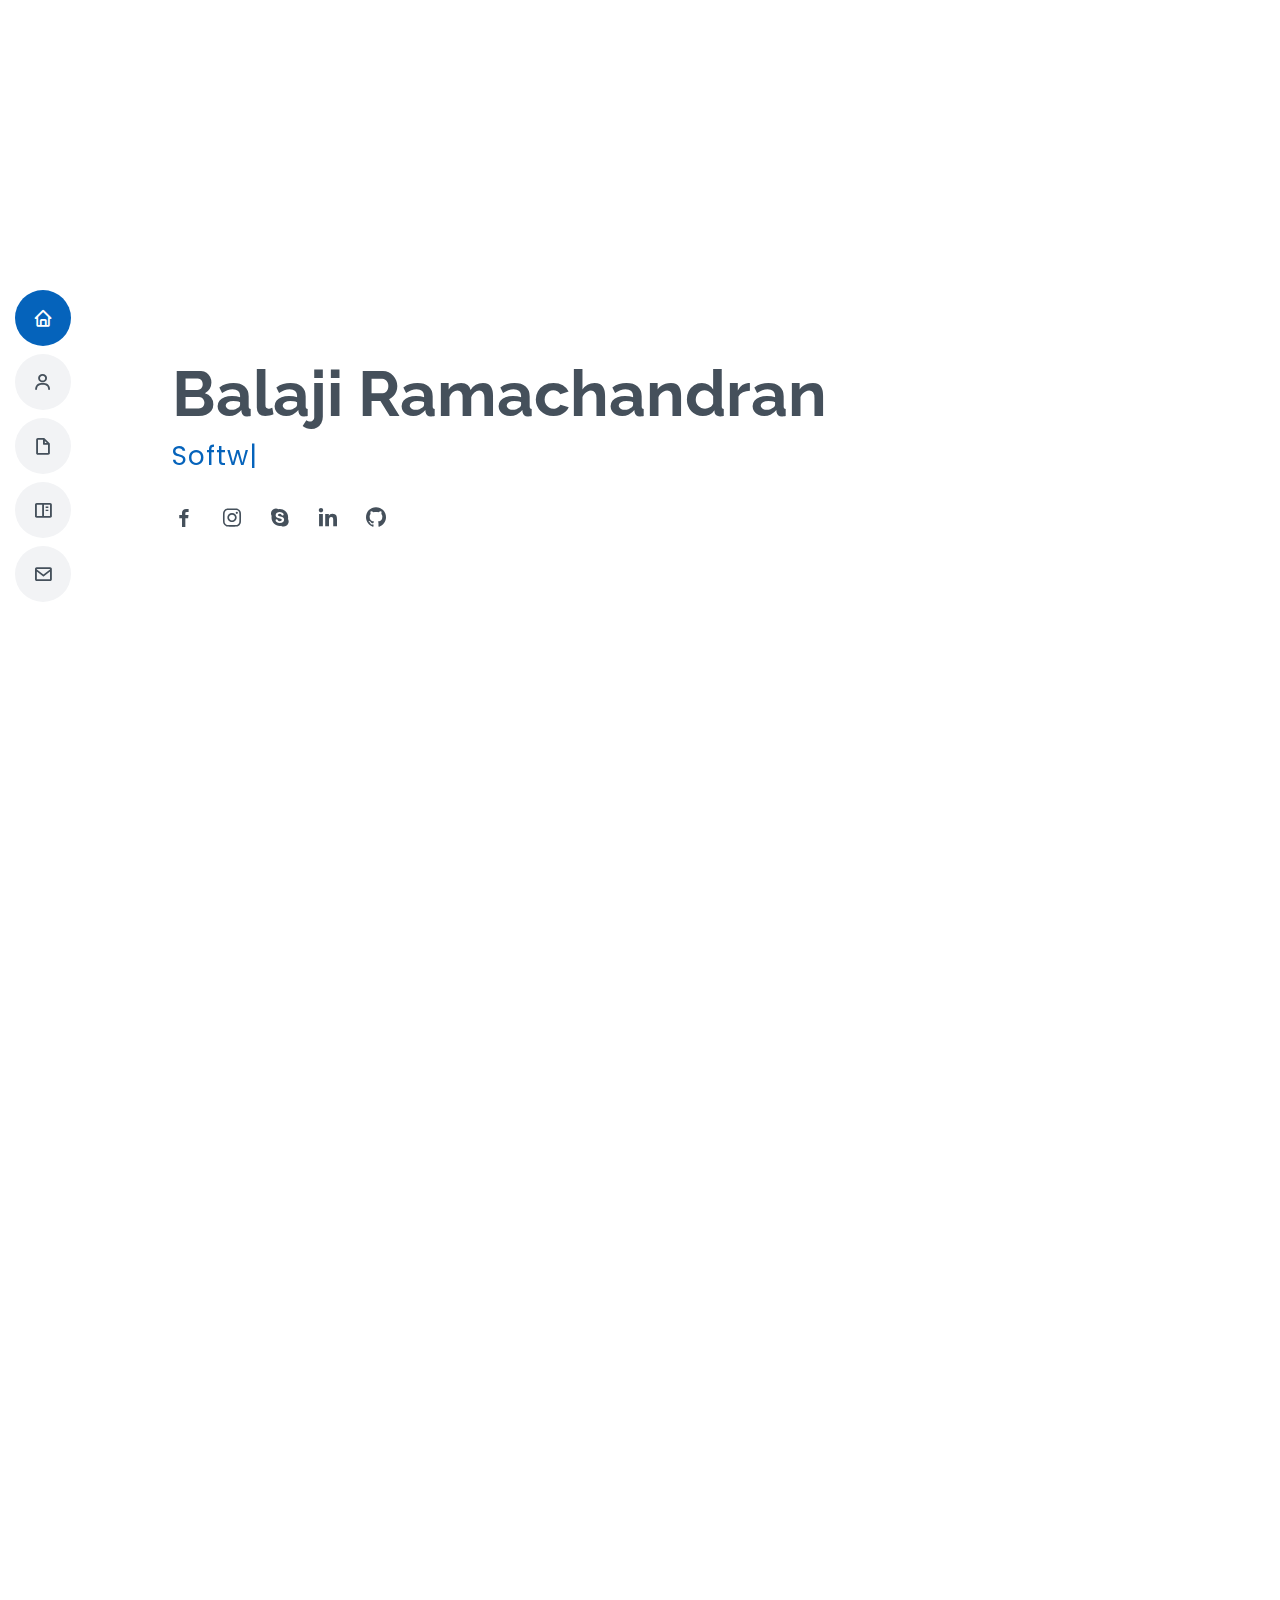
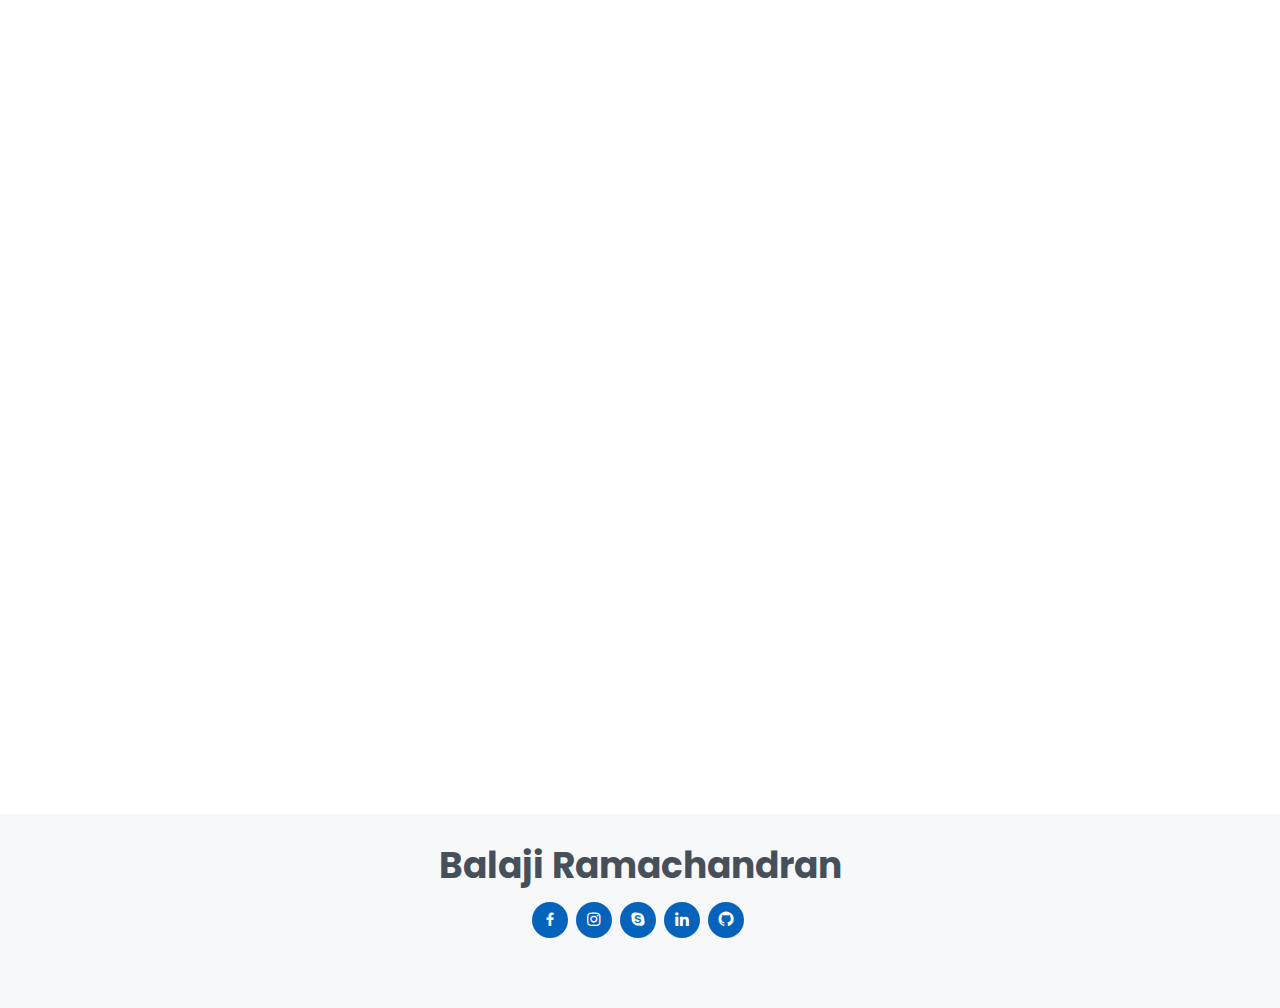
<file: index.html>
<!DOCTYPE html>
<html lang="en">

<head>
  <meta charset="utf-8">
  <meta content="width=device-width, initial-scale=1.0" name="viewport">

  <title>Balaji Ramachandran</title>
  <meta content="" name="description">
  <meta content="" name="keywords">

  <!-- Favicons -->
  <link href="assets/img/favicon.png" rel="icon">
  <link href="assets/img/apple-touch-icon.png" rel="apple-touch-icon">

  <!-- Google Fonts -->
  <link href="https://fonts.googleapis.com/css?family=Open+Sans:300,300i,400,400i,600,600i,700,700i|Raleway:300,300i,400,400i,500,500i,600,600i,700,700i|Poppins:300,300i,400,400i,500,500i,600,600i,700,700i" rel="stylesheet">

  <!-- Vendor CSS Files -->
  <link href="assets/vendor/aos/aos.css" rel="stylesheet">
  <link href="assets/vendor/bootstrap/css/bootstrap.min.css" rel="stylesheet">
  <link href="assets/vendor/bootstrap-icons/bootstrap-icons.css" rel="stylesheet">
  <link href="assets/vendor/boxicons/css/boxicons.min.css" rel="stylesheet">
  <link href="assets/vendor/glightbox/css/glightbox.min.css" rel="stylesheet">
  <link href="assets/vendor/swiper/swiper-bundle.min.css" rel="stylesheet">

  <!-- Template Main CSS File -->
  <link href="assets/css/style.css" rel="stylesheet">

</head>

<body>

  <!-- ======= Mobile nav toggle button ======= -->
  <!-- <button type="button" class="mobile-nav-toggle d-xl-none"><i class="bi bi-list mobile-nav-toggle"></i></button> -->
  <i class="bi bi-list mobile-nav-toggle d-xl-none"></i>
  <!-- ======= Header ======= -->
  <header id="header" class="d-flex flex-column justify-content-center">

    <nav id="navbar" class="navbar nav-menu">
      <ul>
        <li><a href="#hero" class="nav-link scrollto active"><i class="bx bx-home"></i> <span>Home</span></a></li>
        <li><a href="#about" class="nav-link scrollto"><i class="bx bx-user"></i> <span>About</span></a></li>
        <li><a href="#resume" class="nav-link scrollto"><i class="bx bx-file-blank"></i> <span>Resume</span></a></li>
        <li><a href="#portfolio" class="nav-link scrollto"><i class="bx bx-book-content"></i> <span>Portfolio</span></a></li>
        <!-- <li><a href="#services" class="nav-link scrollto"><i class="bx bx-server"></i> <span>Services</span></a></li> -->
        <li><a href="#contact" class="nav-link scrollto"><i class="bx bx-envelope"></i> <span>Contact</span></a></li>
      </ul>
    </nav><!-- .nav-menu -->

  </header><!-- End Header -->

  <!-- ======= Hero Section ======= -->
  <section id="hero" class="d-flex flex-column justify-content-center">
    <div class="container" data-aos="zoom-in" data-aos-delay="100">
      <h1>Balaji Ramachandran</h1>
      <p><span class="typed" data-typed-items="Software Developer,Research Engineer- IoT, UAE Golden Visa Holder"></span></p>
      <div class="social-links">
        <!-- <a href="#" class="twitter"><i class="bx bxl-twitter"></i></a> -->
        <a href="https://www.facebook.com/sri.bala.334" class="facebook"><i class="bx bxl-facebook"></i></a>
        <a href="https://www.instagram.com/balaji_163/" class="instagram"><i class="bx bxl-instagram"></i></a>
        <a href="skype:live:8139ef9632ef327b" class="google-plus"><i class="bx bxl-skype"></i></a>
        <a href="https://www.linkedin.com/in/balajiram163" class="linkedin"><i class="bx bxl-linkedin"></i></a>
		<a href="https://github.com/balajisri163" class="github"><i class="bx bxl-github"></i></a>
      </div>
    </div>
  </section><!-- End Hero -->

  <main id="main">

    <!-- ======= About Section ======= -->
    <section id="about" class="about">
      <div class="container" data-aos="fade-up">

        <div class="section-title">
          <h2>About</h2>
          <p>Software Developer and an Engineering Management Graduate
            with over seven years of technical experience. Worked in multiple
            projects related to web and mobile software development in a fast paced environment. 
            As a researcher, I am deeply interested in
            exploring the potential of AI, IoT, and blockchain to drive innovation
            and create value.</p>
        </div>

        <div class="row">
          <div class="col-lg-4">
            <img src="assets/img/profile-img.jpg" class="img-fluid" alt="">
          </div>
          <div class="col-lg-8 pt-4 pt-lg-0 content">
          <!--   <h3>Web and Mobile Application Developer.</h3> -->
            <!-- <p class="fst-italic">
              Lorem ipsum dolor sit amet, consectetur adipiscing elit, sed do eiusmod tempor incididunt ut labore et dolore
              magna aliqua.
            </p> -->
            <div class="row">
              <div class="col-lg-6">
                <ul>
                  <li><i class="bi bi-chevron-right"></i> <strong>Birthday:</strong> <span>15 June 1995</span></li>
                  <li><i class="bi bi-chevron-right"></i> <strong>Phone:</strong> <span>+971 562669545</span></li>
                  <li><i class="bi bi-chevron-right"></i> <strong>City:</strong> <span>The Gardens, Dubai, UAE</span></li>
                </ul>
              </div>
              <div class="col-lg-6">
                <ul>
                  <li><i class="bi bi-chevron-right"></i> <strong>Degree:</strong> <span>B.E.,M.S</span></li>
                  <li><i class="bi bi-chevron-right"></i> <strong>Email:</strong> <span>balajisri163@gmail.com</span></li>
                  <li><i class="bi bi-chevron-right"></i> <strong>Nationality:</strong> <span>Indian</span></li>
                </ul>
              </div>
            </div>
            <!-- <p>
              Officiis eligendi itaque labore et dolorum mollitia officiis optio vero. Quisquam sunt adipisci omnis et ut. Nulla accusantium dolor incidunt officia tempore. Et eius omnis.
              Cupiditate ut dicta maxime officiis quidem quia. Sed et consectetur qui quia repellendus itaque neque. Aliquid amet quidem ut quaerat cupiditate. Ab et eum qui repellendus omnis culpa magni laudantium dolores.
            </p> -->
          </div>
        </div>

      </div>
    </section><!-- End About Section -->

    <!-- ======= Facts Section ======= -->
    <section id="facts" class="facts">
      <div class="container" data-aos="fade-up">

        <div class="section-title">
          <h2>Facts</h2>
          <!-- <p>Magnam dolores commodi suscipit. Necessitatibus eius consequatur ex aliquid fuga eum quidem. Sit sint consectetur velit. Quisquam quos quisquam cupiditate. Et nemo qui impedit suscipit alias ea. Quia fugiat sit in iste officiis commodi quidem hic quas.</p> -->
        </div>

        <div class="row">

          <div class="col-lg-3 col-md-6">
            <div class="count-box">
              <i class="bi bi-emoji-smile"></i>
              <span data-purecounter-start="0" data-purecounter-end="12" data-purecounter-duration="1" class="purecounter"></span>
              <p>Clients</p>
            </div>
          </div>

          <div class="col-lg-3 col-md-6 mt-5 mt-md-0">
            <div class="count-box">
              <i class="bi bi-journal-richtext"></i>
              <span data-purecounter-start="0" data-purecounter-end="16" data-purecounter-duration="1" class="purecounter"></span>
              <p>Projects</p>
            </div>
          </div>

          <div class="col-lg-3 col-md-6 mt-5 mt-lg-0">
            <div class="count-box">
			<i class='bx bxs-institution'></i>
              <!-- <i class="bi bi-award"></i> -->
              <span data-purecounter-start="0" data-purecounter-end="7" data-purecounter-duration="1" class="purecounter"></span>
              <p>Years of Experience</p>
            </div>
          </div>

          <div class="col-lg-3 col-md-6 mt-5 mt-lg-0">
            <div class="count-box">
              <i class="bi bi-award"></i>
              <span data-purecounter-start="0" data-purecounter-end="1" data-purecounter-duration="1" class="purecounter"></span>
              <p>Certifications</p>
            </div>
          </div>

        </div>

      </div>
    </section><!-- End Facts Section -->

    <!-- ======= Skills Section ======= -->
    <section id="skills" class="skills section-bg">
      <div class="container" data-aos="fade-up">

        <div class="section-title">
          <h2>Skills</h2>
          <!-- <p>Magnam dolores commodi suscipit. Necessitatibus eius consequatur ex aliquid fuga eum quidem. Sit sint consectetur velit. Quisquam quos quisquam cupiditate. Et nemo qui impedit suscipit alias ea. Quia fugiat sit in iste officiis commodi quidem hic quas.</p> -->
        </div>

        <div class="row skills-content">

          <div class="col-lg-6">
            <div class="progress">
              <span class="skill">Python <i class="val">90%</i></span>
              <div class="progress-bar-wrap">
                <div class="progress-bar" role="progressbar" aria-valuenow="75" aria-valuemin="0" aria-valuemax="100"></div>
              </div>
            </div>

            <div class="progress">
              <span class="skill">Android <i class="val">80%</i></span>
              <div class="progress-bar-wrap">
                <div class="progress-bar" role="progressbar" aria-valuenow="100" aria-valuemin="0" aria-valuemax="100"></div>
              </div>
            </div>

            <div class="progress">
              <span class="skill">Core Java <i class="val">90%</i></span>
              <div class="progress-bar-wrap">
                <div class="progress-bar" role="progressbar" aria-valuenow="90" aria-valuemin="0" aria-valuemax="100"></div>
              </div>
            </div>

          </div>

          <div class="col-lg-6">

            <div class="progress">
              <span class="skill">PHP <i class="val">80%</i></span>
              <div class="progress-bar-wrap">
                <div class="progress-bar" role="progressbar" aria-valuenow="80" aria-valuemin="0" aria-valuemax="100"></div>
              </div>
            </div>

            <div class="progress">
              <span class="skill">MySQL,MSSQL <i class="val">80%</i></span>
              <div class="progress-bar-wrap">
                <div class="progress-bar" role="progressbar" aria-valuenow="90" aria-valuemin="0" aria-valuemax="100"></div>
              </div>
            </div>

            <div class="progress">
              <span class="skill">HTML,CSS,Javascript <i class="val">75%</i></span>
              <div class="progress-bar-wrap">
                <div class="progress-bar" role="progressbar" aria-valuenow="55" aria-valuemin="0" aria-valuemax="100"></div>
              </div>
            </div>

          </div>

        </div>

      </div>
    </section><!-- End Skills Section -->

    <!-- ======= Resume Section ======= -->
    <section id="resume" class="resume">
      <div class="container" data-aos="fade-up">

        <div class="section-title">
          <h2>Resume</h2>
          <!-- <p>Magnam dolores commodi suscipit. Necessitatibus eius consequatur ex aliquid fuga eum quidem. Sit sint consectetur velit. Quisquam quos quisquam cupiditate. Et nemo qui impedit suscipit alias ea. Quia fugiat sit in iste officiis commodi quidem hic quas.</p> -->
        </div>

        <div class="row">
          <div class="col-lg-6">
            <h3 class="resume-title">Summary</h3>
            <div class="resume-item pb-0">
              <h4>Balaji Ramachandran</h4>
              <!-- <p><em></em></p> -->
              <ul>
                <li>The Gardens,Dubai,United Arab Emirates</li>
                <li>+971 562669545</li>
                <li>balajisri163@gmail.com</li>
              </ul>
            </div>

            <h3 class="resume-title">Education</h3>
            <div class="resume-item">
              <h4>Masters in Engineering Management</h4>
              <h5>2018 - 2019</h5>
              <p><em>Middlesex University</em></p>
			        <p>Result:First Class with Distinction</p>
              <!-- <p>Qui deserunt veniam. Et sed aliquam labore tempore sed quisquam iusto autem sit. Ea vero voluptatum qui ut dignissimos deleniti nerada porti sand markend</p> -->
            </div>
            <div class="resume-item">
              <h4>Bachelor of Engineering in Electrical and Electronics Engineering</h4>
              <h5>2012 - 2016</h5>
              <p><em>Anna University</em></p>
			        <p>Result:First Class with Distinction</p>
              <!-- <p>Quia nobis sequi est occaecati aut. Repudiandae et iusto quae reiciendis et quis Eius vel ratione eius unde vitae rerum voluptates asperiores voluptatem Earum molestiae consequatur neque etlon sader mart dila</p> -->
            </div>
            <h3 class="resume-title">Visa Status</h3>
            <div class="resume-item">
              <h4>Golden Visa </h4>
              <h5>2023 - 2033</h5>
              <p><em>Distinction Student</em></p>
              <!-- <p>Qui deserunt veniam. Et sed aliquam labore tempore sed quisquam iusto autem sit. Ea vero voluptatum qui ut dignissimos deleniti nerada porti sand markend</p> -->
            </div>
          </div>
          <div class="col-lg-6">
            <h3 class="resume-title">Professional Experience</h3>
            <div class="resume-item">
              <h4>Research and Development Engineer(Software)</h4>
              <h5>July 2022 - Present</h5>
              <p><em>Dubai Electricity and Water Authority, Dubai, UAE</em></p>
              <ul>
                <li>Developing software and algorithms for IoT devices and cloud
                  servers using programming languages such as Python, and Java, as
                  well as machine learning algorithms, data analytics, and cloud
                  computing platforms</li>
                <li>Conducting research and feasibility studies to identify new IoT
                  technologies, trends, and opportunities related to software
                  development and deployment. </li>
                <li>Collaborating with cross-functional teams, including data
                  scientists, product managers, and business stakeholders, to design
                  and develop effective software solutions for IoT applications</li>
                <li>Conducting original research related to IoT software development
                  and publishing findings in peer-reviewed journals or presenting at
                  conferences to advance knowledge and understanding in the field</li>
              </ul>
            </div>
            <div class="resume-item">
              <h4>Software Developer</h4>
              <h5>January 2019 - April 2022</h5>
              <p><em>Futuretrend LLC, Dubai, UAE</em></p>
              <ul>
                <li>Lead in the design, development, and implementation of the web and mobile applications related to Attendance Management and Blockchain following Software Development Lifecycle</li>
				<li>Executed projects related to Employee Attendance deployed and used by multiple government ministries of UAE</li>
                <li>Delegate tasks to the 10 members of the development team and provide counsel on all aspects of the project. </li>
                <li>Supervise the assessment of all software projects in order to ensure quality and accuracy of the scope of the project</li>
                <li>Worked as a Scrum Master to deliver Enterprise Projects as part of an Agile Team</li>
				<li>Trained and taken KT sessions for peers and clients in new software technologies in order to increase the productivity</li>
              </ul>
            </div>
            <div class="resume-item">
              <h4>Senior Systems Engineer</h4>
              <h5>June 2016 - August 2018</h5>
              <p><em>Infosys Limited,Trivandrum, India</em></p>
              <ul>
                <li>Implemented development, validation and support activities in linewith architecture requirements for number of software tools relatedto automation and web development.</li>
                <li>Design Develop and Deploy Backend Services with high availability and scalability</li>
                <li>Developed web applications which involves high volume of data and back-end services</li>
                <li>Applied both tests driven, and behavior driven development by following Software Testing Lifecycle</li>
              </ul>
            </div>
          </div>
        </div>

      </div>
    </section><!-- End Resume Section -->

    <!-- ======= Portfolio Section ======= -->
    <section id="portfolio" class="portfolio section-bg">
      <div class="container" data-aos="fade-up">

        <div class="section-title">
          <h2>Portfolio</h2>
          <!-- <p>Magnam dolores commodi suscipit. Necessitatibus eius consequatur ex aliquid fuga eum quidem. Sit sint consectetur velit. Quisquam quos quisquam cupiditate. Et nemo qui impedit suscipit alias ea. Quia fugiat sit in iste officiis commodi quidem hic quas.</p> -->
        </div>

        <div class="row">
          <div class="col-lg-12 d-flex justify-content-center" data-aos="fade-up" data-aos-delay="100">
            <ul id="portfolio-flters">
              <li data-filter="*" class="filter-active">All</li>
              <li data-filter=".filter-app">App</li>
              <li data-filter=".filter-web">Web</li>
			  <li data-filter=".filter-card">Automation tools</li>
            </ul>
          </div>
        </div>

        <div class="row portfolio-container" data-aos="fade-up" data-aos-delay="200">

          <div class="col-lg-4 col-md-6 portfolio-item filter-app">
            <div class="portfolio-wrap">
              <img src="assets/img/portfolio/1.png" class="img-fluid" alt="">
              <div class="portfolio-info">
                <h4>Lottery App</h4>
                <p>Android,Blockchain,Cryptocurrency</p>
                <div class="portfolio-links">
                  <a href="assets/img/portfolio/1.png" data-gallery="portfolioGallery" class="portfolio-lightbox" title="App 1"><i class="bx bx-plus"></i></a>
                  <a href="portfolio-details.html" class="portfolio-details-lightbox" data-glightbox="type: external" title="Portfolio Details"><i class="bx bx-link"></i></a>
                </div>
              </div>
            </div>
          </div>

          <div class="col-lg-4 col-md-6 portfolio-item filter-app">
            <div class="portfolio-wrap">
              <img src="assets/img/portfolio/2.jpg" class="img-fluid" alt="">
              <div class="portfolio-info">
                <h4>Attendance and Payroll App</h4>
                <p>Android,Core Java, Payment gateway</p>
                <div class="portfolio-links">
                  <a href="assets/img/portfolio/2.jpg" data-gallery="portfolioGallery" class="portfolio-lightbox" title="App 2"><i class="bx bx-plus"></i></a>
                  <a href="portfolio-details2.html" class="portfolio-details-lightbox" data-glightbox="type: external" title="Portfolio Details"><i class="bx bx-link"></i></a>
                </div>
              </div>
            </div>
          </div>

          <div class="col-lg-4 col-md-6 portfolio-item filter-card">
            <div class="portfolio-wrap">
              <img src="assets/img/portfolio/3.png" class="img-fluid" alt="">
              <div class="portfolio-info">
                <h4>Data Integration tool</h4>
                <p>C#,.NET,Oracle ERP,SQL server</p>
                <div class="portfolio-links">
                  <a href="assets/img/portfolio/3.png" data-gallery="portfolioGallery" class="portfolio-lightbox" title="Automation 1"><i class="bx bx-plus"></i></a>
                  <!-- <a href="portfolio-details3.html" class="portfolio-details-lightbox" data-glightbox="type: external" title="Portfolio Details"><i class="bx bx-link"></i></a> -->
                </div>
              </div>
            </div>
          </div>

          <div class="col-lg-4 col-md-6 portfolio-item filter-card">
            <div class="portfolio-wrap">
              <img src="assets/img/portfolio/4.jpg" class="img-fluid" alt="">
              <div class="portfolio-info">
                <h4>Data Integration tool</h4>
                <p>Python,Facial Recognition Device,MsSQL Server</p>
                <div class="portfolio-links">
                  <a href="assets/img/portfolio/4.jpg" data-gallery="portfolioGallery" class="portfolio-lightbox" title="Automation 2"><i class="bx bx-plus"></i></a>
                  <!-- <a href="portfolio-details4.html" class="portfolio-details-lightbox" data-glightbox="type: external" title="Portfolio Details"><i class="bx bx-link"></i></a> -->
                </div>
              </div>
            </div>
          </div>

          <div class="col-lg-4 col-md-6 portfolio-item filter-card">
            <div class="portfolio-wrap">
              <img src="assets/img/portfolio/5.jpg" class="img-fluid" alt="">
              <div class="portfolio-info">
                <h4>Automation STB Testing</h4>
                <p>Python,STB Tester,BDD</p>
                <div class="portfolio-links">
                  <a href="assets/img/portfolio/5.jpg" data-gallery="portfolioGallery" class="portfolio-lightbox" title="Automation 3"><i class="bx bx-plus"></i></a>
                  <!-- <a href="portfolio-details5.html" class="portfolio-details-lightbox" data-glightbox="type: external" title="Portfolio Details"><i class="bx bx-link"></i></a> -->
                </div>
              </div>
            </div>
          </div>

          <div class="col-lg-4 col-md-6 portfolio-item filter-web">
            <div class="portfolio-wrap">
              <img src="assets/img/portfolio/6.png" class="img-fluid" alt="">
              <div class="portfolio-info">
                <h4>Data Visualization Dashboard</h4>
                <p>Java,Springboot,Jsreports</p>
                <div class="portfolio-links">
                  <a href="assets/img/portfolio/6.png" data-gallery="portfolioGallery" class="portfolio-lightbox" title="Web 1"><i class="bx bx-plus"></i></a>
                  <a href="portfolio-details3.html" class="portfolio-details-lightbox" data-glightbox="type: external" title="Portfolio Details"><i class="bx bx-link"></i></a>
                </div>
              </div>
            </div>
          </div>

          <div class="col-lg-4 col-md-6 portfolio-item filter-web">
            <div class="portfolio-wrap">
              <img src="assets/img/portfolio/7.jpg" class="img-fluid" alt="">
              <div class="portfolio-info">
                <h4>Gaming Application</h4>
                <p>Python, Android,HTML,CSS,Javascript</p>
                <div class="portfolio-links">
                  <a href="assets/img/portfolio/7.jpg" data-gallery="portfolioGallery" class="portfolio-lightbox" title="Web 2"><i class="bx bx-plus"></i></a>
                  <!-- <a href="portfolio-details7.html" class="portfolio-details-lightbox" data-glightbox="type: external" title="Portfolio Details"><i class="bx bx-link"></i></a> -->
                </div>
              </div>
            </div>
          </div>

         <!--  <div class="col-lg-4 col-md-6 portfolio-item filter-card">
            <div class="portfolio-wrap">
              <img src="assets/img/portfolio/portfolio-8.jpg" class="img-fluid" alt="">
              <div class="portfolio-info">
                <h4>Card 3</h4>
                <p>Card</p>
                <div class="portfolio-links">
                  <a href="assets/img/portfolio/portfolio-8.jpg" data-gallery="portfolioGallery" class="portfolio-lightbox" title="Card 3"><i class="bx bx-plus"></i></a>
                  <a href="portfolio-details.html" class="portfolio-details-lightbox" data-glightbox="type: external" title="Portfolio Details"><i class="bx bx-link"></i></a>
                </div>
              </div>
            </div>
          </div>

          <div class="col-lg-4 col-md-6 portfolio-item filter-web">
            <div class="portfolio-wrap">
              <img src="assets/img/portfolio/portfolio-9.jpg" class="img-fluid" alt="">
              <div class="portfolio-info">
                <h4>Web 3</h4>
                <p>Web</p>
                <div class="portfolio-links">
                  <a href="assets/img/portfolio/portfolio-9.jpg" data-gallery="portfolioGallery" class="portfolio-lightbox" title="Web 3"><i class="bx bx-plus"></i></a>
                  <a href="portfolio-details.html" class="portfolio-details-lightbox" data-glightbox="type: external" title="Portfolio Details"><i class="bx bx-link"></i></a>
                </div>
              </div>
            </div>
          </div> -->

        </div>

      </div>
    </section><!-- End Portfolio Section -->

    <!-- ======= Services Section ======= -->
    <!-- <section id="services" class="services">
      <div class="container" data-aos="fade-up">

        <div class="section-title">
          <h2>Services</h2>
          <p>Magnam dolores commodi suscipit. Necessitatibus eius consequatur ex aliquid fuga eum quidem. Sit sint consectetur velit. Quisquam quos quisquam cupiditate. Et nemo qui impedit suscipit alias ea. Quia fugiat sit in iste officiis commodi quidem hic quas.</p>
        </div>

        <div class="row">

          <div class="col-lg-4 col-md-6 d-flex align-items-stretch" data-aos="zoom-in" data-aos-delay="100">
            <div class="icon-box iconbox-blue">
              <div class="icon">
                <svg width="100" height="100" viewBox="0 0 600 600" xmlns="http://www.w3.org/2000/svg">
                  <path stroke="none" stroke-width="0" fill="#f5f5f5" d="M300,521.0016835830174C376.1290562159157,517.8887921683347,466.0731472004068,529.7835943286574,510.70327084640275,468.03025145048787C554.3714126377745,407.6079735673963,508.03601936045806,328.9844924480964,491.2728898941984,256.3432110539036C474.5976632858925,184.082847569629,479.9380746630129,96.60480741107993,416.23090153303,58.64404602377083C348.86323505073057,18.502131276798302,261.93793281208167,40.57373210992963,193.5410806939664,78.93577620505333C130.42746243093433,114.334589627462,98.30271207620316,179.96522072025542,76.75703585869454,249.04625023123273C51.97151888228291,328.5150500222984,13.704378332031375,421.85034740162234,66.52175969318436,486.19268352777647C119.04800174914682,550.1803526380478,217.28368757567262,524.383925680826,300,521.0016835830174"></path>
                </svg>
                <i class="bx bxl-dribbble"></i>
              </div>
              <h4><a href="">Lorem Ipsum</a></h4>
              <p>Voluptatum deleniti atque corrupti quos dolores et quas molestias excepturi</p>
            </div>
          </div>

          <div class="col-lg-4 col-md-6 d-flex align-items-stretch mt-4 mt-md-0" data-aos="zoom-in" data-aos-delay="200">
            <div class="icon-box iconbox-orange ">
              <div class="icon">
                <svg width="100" height="100" viewBox="0 0 600 600" xmlns="http://www.w3.org/2000/svg">
                  <path stroke="none" stroke-width="0" fill="#f5f5f5" d="M300,582.0697525312426C382.5290701553225,586.8405444964366,449.9789794690241,525.3245884688669,502.5850820975895,461.55621195738473C556.606425686781,396.0723002908107,615.8543463187945,314.28637112970534,586.6730223649479,234.56875336149918C558.9533121215079,158.8439757836574,454.9685369536778,164.00468322053177,381.49747125262974,130.76875717737553C312.15926192815925,99.40240125094834,248.97055460311594,18.661163978235184,179.8680185752513,50.54337015887873C110.5421016452524,82.52863877960104,119.82277516462835,180.83849132639028,109.12597500060166,256.43424936330496C100.08760227029461,320.3096726198365,92.17705696193138,384.0621239912766,124.79988738764834,439.7174275375508C164.83382741302287,508.01625554203684,220.96474134820875,577.5009287672846,300,582.0697525312426"></path>
                </svg>
                <i class="bx bx-file"></i>
              </div>
              <h4><a href="">Sed Perspiciatis</a></h4>
              <p>Duis aute irure dolor in reprehenderit in voluptate velit esse cillum dolore</p>
            </div>
          </div>

          <div class="col-lg-4 col-md-6 d-flex align-items-stretch mt-4 mt-lg-0" data-aos="zoom-in" data-aos-delay="300">
            <div class="icon-box iconbox-pink">
              <div class="icon">
                <svg width="100" height="100" viewBox="0 0 600 600" xmlns="http://www.w3.org/2000/svg">
                  <path stroke="none" stroke-width="0" fill="#f5f5f5" d="M300,541.5067337569781C382.14930387511276,545.0595476570109,479.8736841581634,548.3450877840088,526.4010558755058,480.5488172755941C571.5218469581645,414.80211281144784,517.5187510058486,332.0715597781072,496.52539010469104,255.14436215662573C477.37192572678356,184.95920475031193,473.57363656557914,105.61284051026155,413.0603344069578,65.22779650032875C343.27470386102294,18.654635553484475,251.2091493199835,5.337323636656869,175.0934190732945,40.62881213300186C97.87086631185822,76.43348514350839,51.98124368387456,156.15599469081315,36.44837278890362,239.84606092416172C21.716077023791087,319.22268207091537,43.775223500013084,401.1760424656574,96.891909868211,461.97329694683043C147.22146801428983,519.5804099606455,223.5754009179313,538.201503339737,300,541.5067337569781"></path>
                </svg>
                <i class="bx bx-tachometer"></i>
              </div>
              <h4><a href="">Magni Dolores</a></h4>
              <p>Excepteur sint occaecat cupidatat non proident, sunt in culpa qui officia</p>
            </div>
          </div>

          <div class="col-lg-4 col-md-6 d-flex align-items-stretch mt-4" data-aos="zoom-in" data-aos-delay="100">
            <div class="icon-box iconbox-yellow">
              <div class="icon">
                <svg width="100" height="100" viewBox="0 0 600 600" xmlns="http://www.w3.org/2000/svg">
                  <path stroke="none" stroke-width="0" fill="#f5f5f5" d="M300,503.46388370962813C374.79870501325706,506.71871716319447,464.8034551963731,527.1746412648533,510.4981551193396,467.86667711651364C555.9287308511215,408.9015244558933,512.6030010748507,327.5744911775523,490.211057578863,256.5855673507754C471.097692560561,195.9906835881958,447.69079081568157,138.11976852964426,395.19560036434837,102.3242989838813C329.3053358748298,57.3949838291264,248.02791733380457,8.279543830951368,175.87071277845988,42.242879143198664C103.41431057327972,76.34704239035025,93.79494320519305,170.9812938413882,81.28167332365135,250.07896920659033C70.17666984294237,320.27484674793965,64.84698225790005,396.69656628748305,111.28512138212992,450.4950937839243C156.20124167950087,502.5303643271138,231.32542653798444,500.4755392045468,300,503.46388370962813"></path>
                </svg>
                <i class="bx bx-layer"></i>
              </div>
              <h4><a href="">Nemo Enim</a></h4>
              <p>At vero eos et accusamus et iusto odio dignissimos ducimus qui blanditiis</p>
            </div>
          </div>

          <div class="col-lg-4 col-md-6 d-flex align-items-stretch mt-4" data-aos="zoom-in" data-aos-delay="200">
            <div class="icon-box iconbox-red">
              <div class="icon">
                <svg width="100" height="100" viewBox="0 0 600 600" xmlns="http://www.w3.org/2000/svg">
                  <path stroke="none" stroke-width="0" fill="#f5f5f5" d="M300,532.3542879108572C369.38199826031484,532.3153073249985,429.10787420159085,491.63046689027357,474.5244479745417,439.17860296908856C522.8885846962883,383.3225815378663,569.1668002868075,314.3205725914397,550.7432151929288,242.7694973846089C532.6665558377875,172.5657663291529,456.2379748765914,142.6223662098291,390.3689995646985,112.34683881706744C326.66090330228417,83.06452184765237,258.84405631176094,53.51806209861945,193.32584062364296,78.48882559362697C121.61183558270385,105.82097193414197,62.805066853699245,167.19869350419734,48.57481801355237,242.6138429142374C34.843463184063346,315.3850353017275,76.69343916112496,383.4422959591041,125.22947124332185,439.3748458443577C170.7312796277747,491.8107796887764,230.57421082200815,532.3932930995766,300,532.3542879108572"></path>
                </svg>
                <i class="bx bx-slideshow"></i>
              </div>
              <h4><a href="">Dele Cardo</a></h4>
              <p>Quis consequatur saepe eligendi voluptatem consequatur dolor consequuntur</p>
            </div>
          </div>

          <div class="col-lg-4 col-md-6 d-flex align-items-stretch mt-4" data-aos="zoom-in" data-aos-delay="300">
            <div class="icon-box iconbox-teal">
              <div class="icon">
                <svg width="100" height="100" viewBox="0 0 600 600" xmlns="http://www.w3.org/2000/svg">
                  <path stroke="none" stroke-width="0" fill="#f5f5f5" d="M300,566.797414625762C385.7384707136149,576.1784315230908,478.7894351017131,552.8928747891023,531.9192734346935,484.94944893311C584.6109503024035,417.5663521118492,582.489472248146,322.67544863468447,553.9536738515405,242.03673114598146C529.1557734026468,171.96086150256528,465.24506316201064,127.66468636344209,395.9583748389544,100.7403814666027C334.2173773831606,76.7482773500951,269.4350130405921,84.62216499799875,207.1952322260088,107.2889140133804C132.92018162631612,134.33871894543012,41.79353780512637,160.00259165414826,22.644507872594943,236.69541883565114C3.319112789854554,314.0945973066697,72.72355303640163,379.243833228382,124.04198916343866,440.3218312028393C172.9286146004772,498.5055451809895,224.45579914871206,558.5317968840102,300,566.797414625762"></path>
                </svg>
                <i class="bx bx-arch"></i>
              </div>
              <h4><a href="">Divera Don</a></h4>
              <p>Modi nostrum vel laborum. Porro fugit error sit minus sapiente sit aspernatur</p>
            </div>
          </div>

        </div>

      </div>
    </section> -->
	<!-- End Services Section -->

    <!-- ======= Testimonials Section ======= -->
    <!-- <section id="testimonials" class="testimonials section-bg"> -->
      <!-- <div class="container" data-aos="fade-up"> -->

        <!-- <div class="section-title"> -->
          <!-- <h2>Testimonials</h2> -->
        <!-- </div> -->

        <!-- <div class="testimonials-slider swiper" data-aos="fade-up" data-aos-delay="100"> -->
          <!-- <div class="swiper-wrapper"> -->

            <!-- <div class="swiper-slide"> -->
              <!-- <div class="testimonial-item"> -->
                <!-- <img src="assets/img/testimonials/testimonials-1.jpg" class="testimonial-img" alt=""> -->
                <!-- <h3>Saul Goodman</h3> -->
                <!-- <h4>Ceo &amp; Founder</h4> -->
                <!-- <p> -->
                  <!-- <i class="bx bxs-quote-alt-left quote-icon-left"></i> -->
                  <!-- Proin iaculis purus consequat sem cure digni ssim donec porttitora entum suscipit rhoncus. Accusantium quam, ultricies eget id, aliquam eget nibh et. Maecen aliquam, risus at semper. -->
                  <!-- <i class="bx bxs-quote-alt-right quote-icon-right"></i> -->
                <!-- </p> -->
              <!-- </div> -->
            <!-- </div> -->

            <!-- <div class="swiper-slide"> -->
              <!-- <div class="testimonial-item"> -->
                <!-- <img src="assets/img/testimonials/testimonials-2.jpg" class="testimonial-img" alt=""> -->
                <!-- <h3>Sara Wilsson</h3> -->
                <!-- <h4>Designer</h4> -->
                <!-- <p> -->
                  <!-- <i class="bx bxs-quote-alt-left quote-icon-left"></i> -->
                  <!-- Export tempor illum tamen malis malis eram quae irure esse labore quem cillum quid cillum eram malis quorum velit fore eram velit sunt aliqua noster fugiat irure amet legam anim culpa. -->
                  <!-- <i class="bx bxs-quote-alt-right quote-icon-right"></i> -->
                <!-- </p> -->
              <!-- </div> -->
            <!-- </div> -->

            <!-- <div class="swiper-slide"> -->
              <!-- <div class="testimonial-item"> -->
                <!-- <img src="assets/img/testimonials/testimonials-3.jpg" class="testimonial-img" alt=""> -->
                <!-- <h3>Jena Karlis</h3> -->
                <!-- <h4>Store Owner</h4> -->
                <!-- <p> -->
                  <!-- <i class="bx bxs-quote-alt-left quote-icon-left"></i> -->
                  <!-- Enim nisi quem export duis labore cillum quae magna enim sint quorum nulla quem veniam duis minim tempor labore quem eram duis noster aute amet eram fore quis sint minim. -->
                  <!-- <i class="bx bxs-quote-alt-right quote-icon-right"></i> -->
                <!-- </p> -->
              <!-- </div> -->
            <!-- </div> -->

            <!-- <div class="swiper-slide"> -->
              <!-- <div class="testimonial-item"> -->
                <!-- <img src="assets/img/testimonials/testimonials-4.jpg" class="testimonial-img" alt=""> -->
                <!-- <h3>Matt Brandon</h3> -->
                <!-- <h4>Freelancer</h4> -->
                <!-- <p> -->
                  <!-- <i class="bx bxs-quote-alt-left quote-icon-left"></i> -->
                  <!-- Fugiat enim eram quae cillum dolore dolor amet nulla culpa multos export minim fugiat minim velit minim dolor enim duis veniam ipsum anim magna sunt elit fore quem dolore labore illum veniam. -->
                  <!-- <i class="bx bxs-quote-alt-right quote-icon-right"></i> -->
                <!-- </p> -->
              <!-- </div> -->
            <!-- </div> -->

            <!-- <div class="swiper-slide"> -->
              <!-- <div class="testimonial-item"> -->
                <!-- <img src="assets/img/testimonials/testimonials-5.jpg" class="testimonial-img" alt=""> -->
                <!-- <h3>John Larson</h3> -->
                <!-- <h4>Entrepreneur</h4> -->
                <!-- <p> -->
                  <!-- <i class="bx bxs-quote-alt-left quote-icon-left"></i> -->
                  <!-- Quis quorum aliqua sint quem legam fore sunt eram irure aliqua veniam tempor noster veniam enim culpa labore duis sunt culpa nulla illum cillum fugiat legam esse veniam culpa fore nisi cillum quid. -->
                  <!-- <i class="bx bxs-quote-alt-right quote-icon-right"></i> -->
                <!-- </p> -->
              <!-- </div> -->
            <!-- </div> -->

          <!-- </div> -->
          <!-- <div class="swiper-pagination"></div> -->
        <!-- </div> -->

      <!-- </div> -->
    <!-- </section> -->
	<!-- End Testimonials Section -->

    <!-- ======= Contact Section ======= -->
    <section id="contact" class="contact">
      <div class="container" data-aos="fade-up">

        <div class="section-title">
          <h2>Contact</h2>
        </div>

        <div class="row mt-1">

          <div class="col-lg-4">
            <div class="info">
              <div class="address">
                <i class="bi bi-geo-alt"></i>
                <h4>Location:</h4>
                <p>The Gardens,Dubai,UAE</p>
              </div>

              <div class="email">
                <i class="bi bi-envelope"></i>
                <h4>Email:</h4>
                <p>balajisri163@gmail.com</p>
              </div>

              <div class="phone">
                <i class="bi bi-phone"></i>
                <h4>Call:</h4>
                <p>+971 56 266 9545</p>
              </div>

            </div>

          </div>

          <div class="col-lg-8 mt-5 mt-lg-0">

            <form action="https://formsubmit.co/balajisri163@gmail.com" method="POST" onSubmit="alert('Thank you for contacting .');">
              <div class="row">
                <div class="col-md-6 form-group">
                  <input type="text" name="name" class="form-control" id="name" placeholder="Your Name" required>
                </div>
                <div class="col-md-6 form-group mt-3 mt-md-0">
                  <input type="email" class="form-control" name="email" id="email" placeholder="Your Email" required>
                </div>
              </div>
              <div class="form-group mt-3">
                <input type="text" class="form-control" name="_subject" id="subject" placeholder="Subject" required>
              </div>
              <div class="form-group mt-3">
                <textarea class="form-control" name="message" rows="5" placeholder="Message" required></textarea>
              </div>
              <div class="my-3">
			  <input type="text" name="_honey" style="display:none">
			  <input type="hidden" name="_template" value="box">
			  <input type="hidden" name="_captcha" value="false">
			  <input type="hidden" name="_next" value="http://localhost/Portfolio/thanks.html">
                <!-- <div class="loading">Loading</div>
                <div class="error-message"></div>
                <div class="sent-message">Your message has been sent. Thank you!</div> -->
              </div> 
              <div class="text-center"><button type="submit">Send Message</button></div>
            </form>

          </div>

        </div>

      </div>
    </section><!-- End Contact Section -->

  </main><!-- End #main -->

  <!-- ======= Footer ======= -->
  <footer id="footer">
    <div class="container">
      <h3>Balaji Ramachandran</h3>
      <!-- <p>Et aut eum quis fuga eos sunt ipsa nihil. Labore corporis magni eligendi fuga maxime saepe commodi placeat.</p> -->
      <div class="social-links">
        <a href="https://www.facebook.com/sri.bala.334" class="facebook"><i class="bx bxl-facebook"></i></a>
        <a href="https://www.instagram.com/balaji_163/" class="instagram"><i class="bx bxl-instagram"></i></a>
        <a href="skype:live:8139ef9632ef327b" class="google-plus"><i class="bx bxl-skype"></i></a>
        <a href="https://www.linkedin.com/in/balajiram163" class="linkedin"><i class="bx bxl-linkedin"></i></a>
		<a href="https://github.com/balajisri163" class="github"><i class="bx bxl-github"></i></a>
      </div>
      <!-- <div class="copyright">
        &copy; Copyright <strong><span>MyResume</span></strong>. All Rights Reserved
      </div> -->
      <!-- <div class="credits"> -->
        <!-- All the links in the footer should remain intact. -->
        <!-- You can delete the links only if you purchased the pro version. -->
        <!-- Licensing information: [license-url] -->
        <!-- Purchase the pro version with working PHP/AJAX contact form: https://bootstrapmade.com/free-html-bootstrap-template-my-resume/ -->
       <!--  Designed by <a href="https://bootstrapmade.com/">BootstrapMade</a> -->
      <!-- </div> -->
    </div>
  </footer><!-- End Footer -->

  <div id="preloader"></div>
  <a href="#" class="back-to-top d-flex align-items-center justify-content-center"><i class="bi bi-arrow-up-short"></i></a>

  <!-- Vendor JS Files -->
  <script src="assets/vendor/purecounter/purecounter.js"></script>
  <script src="assets/vendor/aos/aos.js"></script>
  <script src="assets/vendor/bootstrap/js/bootstrap.bundle.min.js"></script>
  <script src="assets/vendor/glightbox/js/glightbox.min.js"></script>
  <script src="assets/vendor/isotope-layout/isotope.pkgd.min.js"></script>
  <script src="assets/vendor/swiper/swiper-bundle.min.js"></script>
  <script src="assets/vendor/typed.js/typed.min.js"></script>
  <script src="assets/vendor/waypoints/noframework.waypoints.js"></script>
  <script src="assets/vendor/php-email-form/validate.js"></script>

  <!-- Template Main JS File -->
  <script src="assets/js/main.js"></script>

</body>

</html>
</file>
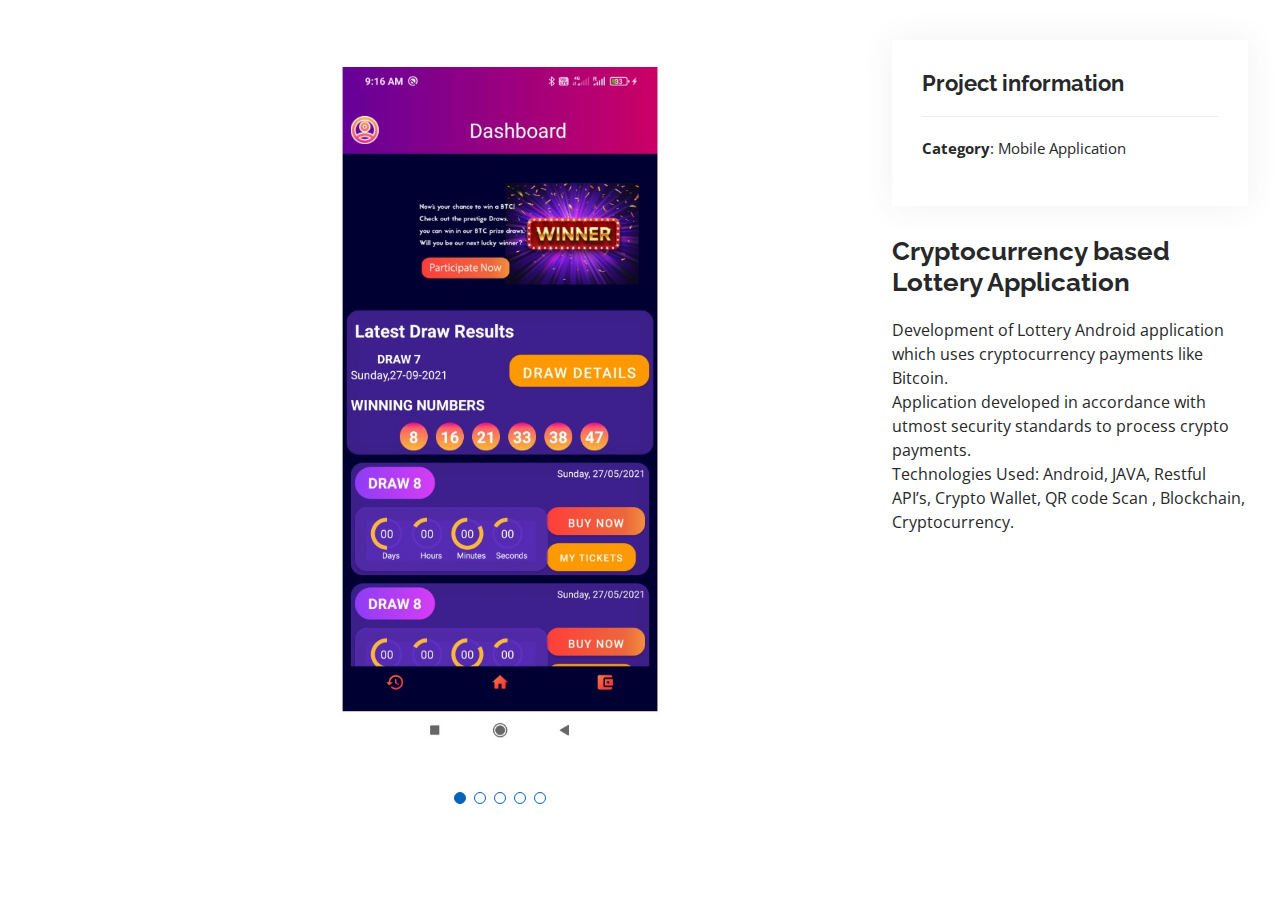
<file: portfolio-details.html>
<!DOCTYPE html>
<html lang="en">

<head>
  <meta charset="utf-8">
  <meta content="width=device-width, initial-scale=1.0" name="viewport">

  <title>Portfolio Details - Personal Bootstrap Template</title>
  <meta content="" name="description">
  <meta content="" name="keywords">

  <!-- Favicons -->
  <link href="assets/img/favicon.png" rel="icon">
  <link href="assets/img/apple-touch-icon.png" rel="apple-touch-icon">

  <!-- Google Fonts -->
  <link href="https://fonts.googleapis.com/css?family=Open+Sans:300,300i,400,400i,600,600i,700,700i|Raleway:300,300i,400,400i,500,500i,600,600i,700,700i|Poppins:300,300i,400,400i,500,500i,600,600i,700,700i" rel="stylesheet">

  <!-- Vendor CSS Files -->
  <link href="assets/vendor/aos/aos.css" rel="stylesheet">
  <link href="assets/vendor/bootstrap/css/bootstrap.min.css" rel="stylesheet">
  <link href="assets/vendor/bootstrap-icons/bootstrap-icons.css" rel="stylesheet">
  <link href="assets/vendor/boxicons/css/boxicons.min.css" rel="stylesheet">
  <link href="assets/vendor/glightbox/css/glightbox.min.css" rel="stylesheet">
  <link href="assets/vendor/swiper/swiper-bundle.min.css" rel="stylesheet">

  <!-- Template Main CSS File -->
  <link href="assets/css/style.css" rel="stylesheet">

  <!-- =======================================================
  * Template Name: MyResume - v4.7.0
  * Template URL: https://bootstrapmade.com/free-html-bootstrap-template-my-resume/
  * Author: BootstrapMade.com
  * License: https://bootstrapmade.com/license/
  ======================================================== -->
</head>

<body>

  <main id="main">

    <!-- ======= Portfolio Details Section ======= -->
    <section id="portfolio-details" class="portfolio-details">
      <div class="container">

        <div class="row gy-4">

          <div class="col-lg-8">
            <div class="portfolio-details-slider swiper">
              <div class="swiper-wrapper align-items-center">

                <div class="swiper-slide">
                  <img src="assets/img/portfolio/l1.jpg" alt="">
                </div>

                <div class="swiper-slide">
                  <img src="assets/img/portfolio/l2.jpg" alt="">
                </div>

                <div class="swiper-slide">
                  <img src="assets/img/portfolio/l3.jpg" alt="">
                </div>
				<div class="swiper-slide">
                  <img src="assets/img/portfolio/l4.jpg" alt="">
                </div>
				<div class="swiper-slide">
                  <img src="assets/img/portfolio/l5.jpg" alt="">
                </div>

              </div>
              <div class="swiper-pagination"></div>
            </div>
          </div>

          <div class="col-lg-4">
            <div class="portfolio-info">
              <h3>Project information</h3>
              <ul>
                <li><strong>Category</strong>: Mobile Application</li>
               
              </ul>
            </div>
            <div class="portfolio-description">
              <h2>Cryptocurrency based Lottery Application</h2>
              <p>
                 Development of Lottery Android application which uses cryptocurrency payments like Bitcoin.<br>
				 Application developed in accordance with utmost security standards to process crypto payments.<br>
				 Technologies Used: Android, JAVA, Restful API’s, Crypto Wallet, QR code Scan , Blockchain, Cryptocurrency.
              </p>
            </div>
          </div>

        </div>

      </div>
    </section><!-- End Portfolio Details Section -->

  </main><!-- End #main -->

  <div id="preloader"></div>
  <a href="#" class="back-to-top d-flex align-items-center justify-content-center"><i class="bi bi-arrow-up-short"></i></a>

  <!-- Vendor JS Files -->
  <script src="assets/vendor/purecounter/purecounter.js"></script>
  <script src="assets/vendor/aos/aos.js"></script>
  <script src="assets/vendor/bootstrap/js/bootstrap.bundle.min.js"></script>
  <script src="assets/vendor/glightbox/js/glightbox.min.js"></script>
  <script src="assets/vendor/isotope-layout/isotope.pkgd.min.js"></script>
  <script src="assets/vendor/swiper/swiper-bundle.min.js"></script>
  <script src="assets/vendor/typed.js/typed.min.js"></script>
  <script src="assets/vendor/waypoints/noframework.waypoints.js"></script>
  <script src="assets/vendor/php-email-form/validate.js"></script>

  <!-- Template Main JS File -->
  <script src="assets/js/main.js"></script>

</body>

</html>
</file>
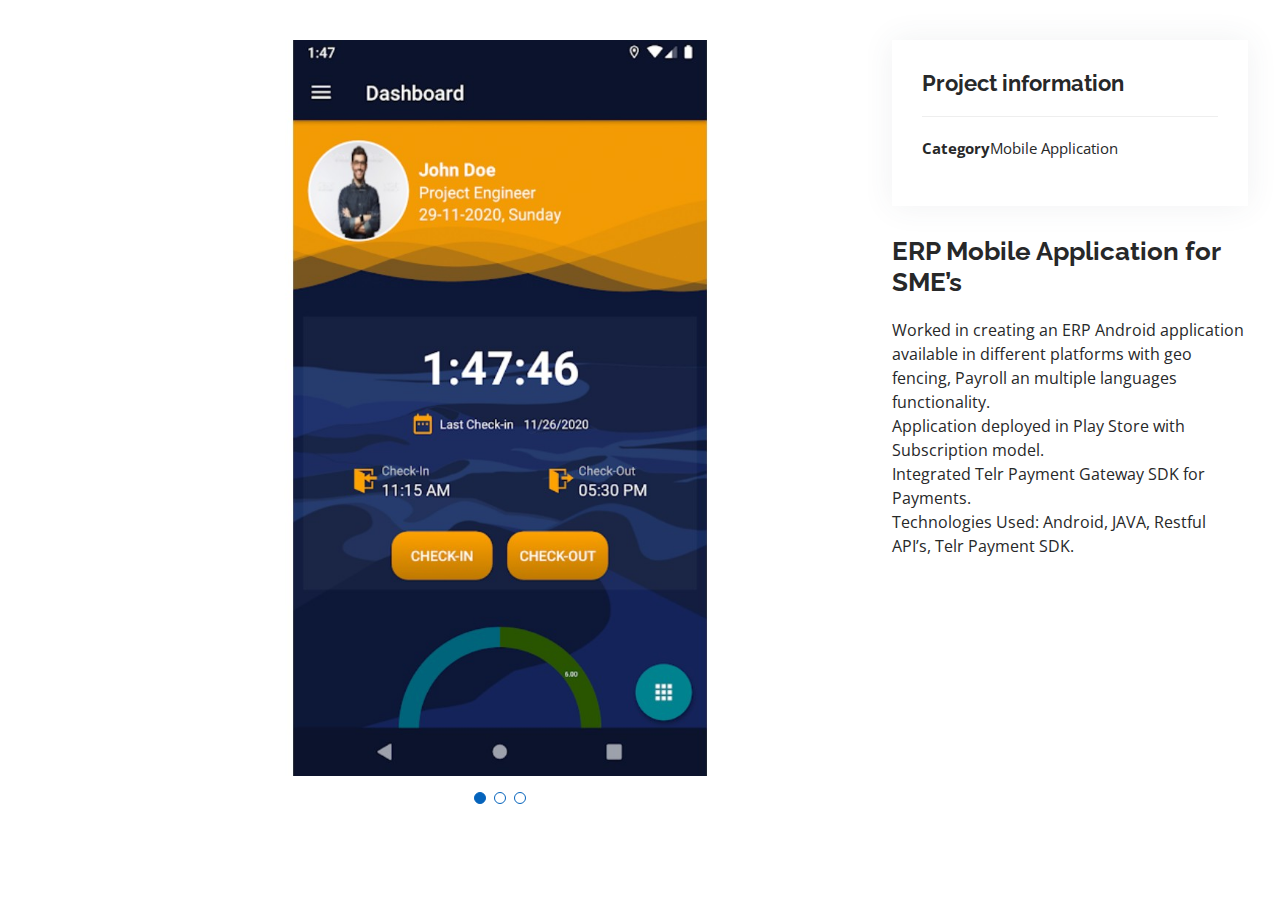
<file: portfolio-details2.html>
<!DOCTYPE html>
<html lang="en">

<head>
  <meta charset="utf-8">
  <meta content="width=device-width, initial-scale=1.0" name="viewport">

  <title>Portfolio Details - Personal Bootstrap Template</title>
  <meta content="" name="description">
  <meta content="" name="keywords">

  <!-- Favicons -->
  <link href="assets/img/favicon.png" rel="icon">
  <link href="assets/img/apple-touch-icon.png" rel="apple-touch-icon">

  <!-- Google Fonts -->
  <link href="https://fonts.googleapis.com/css?family=Open+Sans:300,300i,400,400i,600,600i,700,700i|Raleway:300,300i,400,400i,500,500i,600,600i,700,700i|Poppins:300,300i,400,400i,500,500i,600,600i,700,700i" rel="stylesheet">

  <!-- Vendor CSS Files -->
  <link href="assets/vendor/aos/aos.css" rel="stylesheet">
  <link href="assets/vendor/bootstrap/css/bootstrap.min.css" rel="stylesheet">
  <link href="assets/vendor/bootstrap-icons/bootstrap-icons.css" rel="stylesheet">
  <link href="assets/vendor/boxicons/css/boxicons.min.css" rel="stylesheet">
  <link href="assets/vendor/glightbox/css/glightbox.min.css" rel="stylesheet">
  <link href="assets/vendor/swiper/swiper-bundle.min.css" rel="stylesheet">

  <!-- Template Main CSS File -->
  <link href="assets/css/style.css" rel="stylesheet">

  <!-- =======================================================
  * Template Name: MyResume - v4.7.0
  * Template URL: https://bootstrapmade.com/free-html-bootstrap-template-my-resume/
  * Author: BootstrapMade.com
  * License: https://bootstrapmade.com/license/
  ======================================================== -->
</head>

<body>

  <main id="main">

    <!-- ======= Portfolio Details Section ======= -->
    <section id="portfolio-details" class="portfolio-details">
      <div class="container">

        <div class="row gy-4">

          <div class="col-lg-8">
            <div class="portfolio-details-slider swiper">
              <div class="swiper-wrapper align-items-center">

                <div class="swiper-slide">
                  <img src="assets/img/portfolio/app1.jpg" alt="">
                </div>

                <div class="swiper-slide">
                  <img src="assets/img/portfolio/app2.jpg" alt="">
                </div>

                <div class="swiper-slide">
                  <img src="assets/img/portfolio/app3.jpg" alt="">
                </div>

              </div>
              <div class="swiper-pagination"></div>
            </div>
          </div>

          <div class="col-lg-4">
            <div class="portfolio-info">
              <h3>Project information</h3>
              <ul>
                <li><strong>Category</strong>Mobile Application</li>
               
              </ul>
            </div>
            <div class="portfolio-description">
              <h2>ERP Mobile Application for SME’s</h2>
              <p>
			  Worked in creating an ERP Android application available in
			  different platforms with geo fencing, Payroll an multiple languages
				functionality.<br>
			Application deployed in Play Store with Subscription model.<br>
			Integrated Telr Payment Gateway SDK for Payments.<br>
			Technologies Used: Android, JAVA, Restful API’s, Telr Payment SDK.
			  </p>
            </div>
          </div>

        </div>

      </div>
    </section><!-- End Portfolio Details Section -->

  </main><!-- End #main -->

  <div id="preloader"></div>
  <a href="#" class="back-to-top d-flex align-items-center justify-content-center"><i class="bi bi-arrow-up-short"></i></a>

  <!-- Vendor JS Files -->
  <script src="assets/vendor/purecounter/purecounter.js"></script>
  <script src="assets/vendor/aos/aos.js"></script>
  <script src="assets/vendor/bootstrap/js/bootstrap.bundle.min.js"></script>
  <script src="assets/vendor/glightbox/js/glightbox.min.js"></script>
  <script src="assets/vendor/isotope-layout/isotope.pkgd.min.js"></script>
  <script src="assets/vendor/swiper/swiper-bundle.min.js"></script>
  <script src="assets/vendor/typed.js/typed.min.js"></script>
  <script src="assets/vendor/waypoints/noframework.waypoints.js"></script>
  <script src="assets/vendor/php-email-form/validate.js"></script>

  <!-- Template Main JS File -->
  <script src="assets/js/main.js"></script>

</body>

</html>
</file>
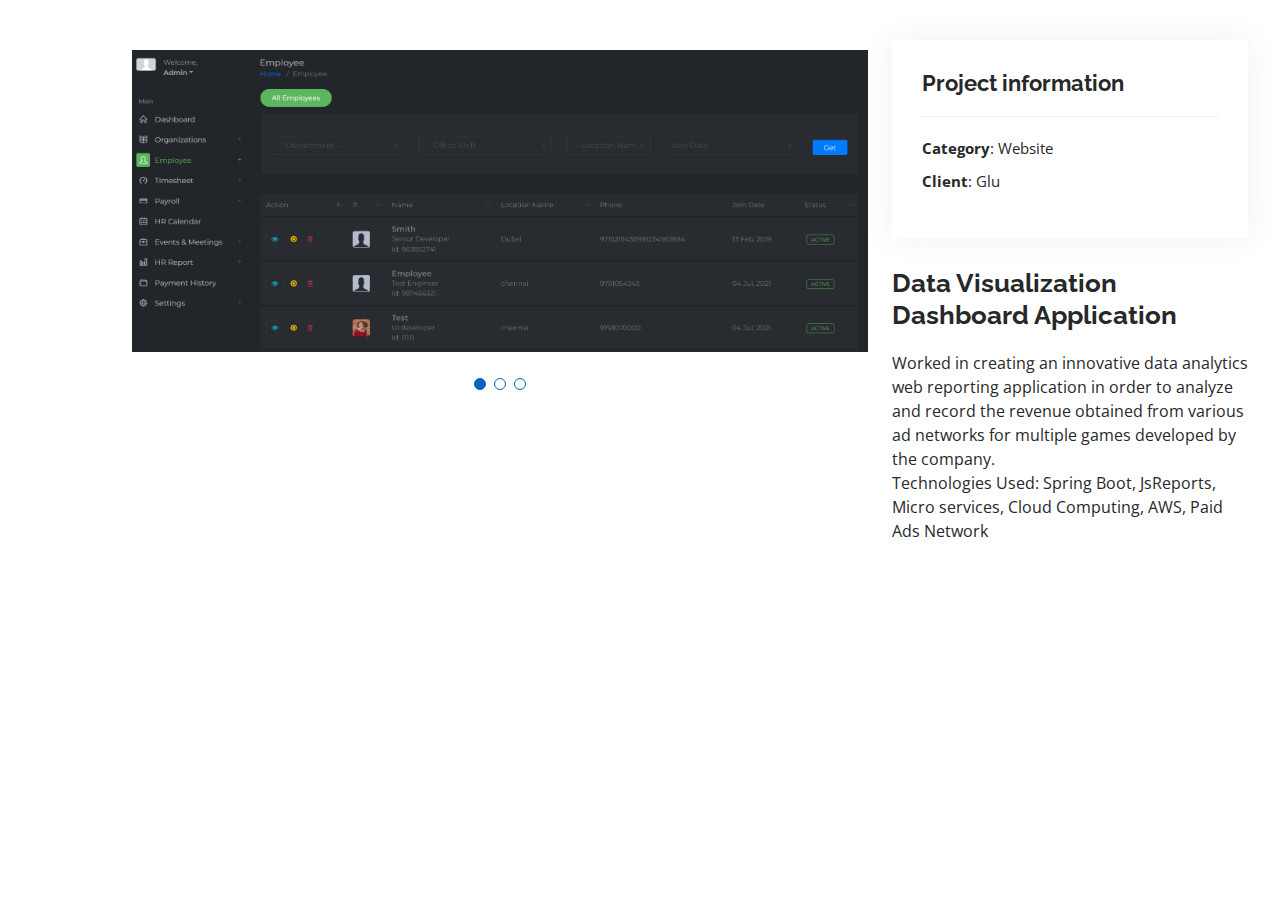
<file: portfolio-details3.html>
<!DOCTYPE html>
<html lang="en">

<head>
  <meta charset="utf-8">
  <meta content="width=device-width, initial-scale=1.0" name="viewport">

  <title>Portfolio Details - Personal Bootstrap Template</title>
  <meta content="" name="description">
  <meta content="" name="keywords">

  <!-- Favicons -->
  <link href="assets/img/favicon.png" rel="icon">
  <link href="assets/img/apple-touch-icon.png" rel="apple-touch-icon">

  <!-- Google Fonts -->
  <link href="https://fonts.googleapis.com/css?family=Open+Sans:300,300i,400,400i,600,600i,700,700i|Raleway:300,300i,400,400i,500,500i,600,600i,700,700i|Poppins:300,300i,400,400i,500,500i,600,600i,700,700i" rel="stylesheet">

  <!-- Vendor CSS Files -->
  <link href="assets/vendor/aos/aos.css" rel="stylesheet">
  <link href="assets/vendor/bootstrap/css/bootstrap.min.css" rel="stylesheet">
  <link href="assets/vendor/bootstrap-icons/bootstrap-icons.css" rel="stylesheet">
  <link href="assets/vendor/boxicons/css/boxicons.min.css" rel="stylesheet">
  <link href="assets/vendor/glightbox/css/glightbox.min.css" rel="stylesheet">
  <link href="assets/vendor/swiper/swiper-bundle.min.css" rel="stylesheet">

  <!-- Template Main CSS File -->
  <link href="assets/css/style.css" rel="stylesheet">

  <!-- =======================================================
  * Template Name: MyResume - v4.7.0
  * Template URL: https://bootstrapmade.com/free-html-bootstrap-template-my-resume/
  * Author: BootstrapMade.com
  * License: https://bootstrapmade.com/license/
  ======================================================== -->
</head>

<body>

  <main id="main">

    <!-- ======= Portfolio Details Section ======= -->
    <section id="portfolio-details" class="portfolio-details">
      <div class="container">

        <div class="row gy-4">

          <div class="col-lg-8">
            <div class="portfolio-details-slider swiper">
              <div class="swiper-wrapper align-items-center">

                <div class="swiper-slide">
                  <img src="assets/img/portfolio/web1.png" alt="">
                </div>

                <div class="swiper-slide">
                  <img src="assets/img/portfolio/web2.png" alt="">
                </div>

                <div class="swiper-slide">
                  <img src="assets/img/portfolio/web3.png" alt="">
                </div>

              </div>
              <div class="swiper-pagination"></div>
            </div>
          </div>

          <div class="col-lg-4">
            <div class="portfolio-info">
              <h3>Project information</h3>
              <ul>
                <li><strong>Category</strong>: Website</li>
                <li><strong>Client</strong>: Glu</li>
              </ul>
            </div>
            <div class="portfolio-description">
              <h2>Data Visualization Dashboard Application</h2>
               <p>
			  Worked in creating an innovative data analytics web reporting
				application in order to analyze and record the revenue obtained
				from various ad networks for multiple games developed by the
				company.<br>
				Technologies Used: Spring Boot, JsReports, Micro services, Cloud
				Computing, AWS, Paid Ads Network<br>
		
			  </p>
            </div>
          </div>

        </div>

      </div>
    </section><!-- End Portfolio Details Section -->

  </main><!-- End #main -->

  <div id="preloader"></div>
  <a href="#" class="back-to-top d-flex align-items-center justify-content-center"><i class="bi bi-arrow-up-short"></i></a>

  <!-- Vendor JS Files -->
  <script src="assets/vendor/purecounter/purecounter.js"></script>
  <script src="assets/vendor/aos/aos.js"></script>
  <script src="assets/vendor/bootstrap/js/bootstrap.bundle.min.js"></script>
  <script src="assets/vendor/glightbox/js/glightbox.min.js"></script>
  <script src="assets/vendor/isotope-layout/isotope.pkgd.min.js"></script>
  <script src="assets/vendor/swiper/swiper-bundle.min.js"></script>
  <script src="assets/vendor/typed.js/typed.min.js"></script>
  <script src="assets/vendor/waypoints/noframework.waypoints.js"></script>
  <script src="assets/vendor/php-email-form/validate.js"></script>

  <!-- Template Main JS File -->
  <script src="assets/js/main.js"></script>

</body>

</html>
</file>
<file: assets/css/style.css>
/**
* Template Name: MyResume - v4.7.0
* Template URL: https://bootstrapmade.com/free-html-bootstrap-template-my-resume/
* Author: BootstrapMade.com
* License: https://bootstrapmade.com/license/
*/

/*--------------------------------------------------------------
# General
--------------------------------------------------------------*/
body {
  font-family: "Open Sans", sans-serif;
  color: #272829;
}

a {
  color: #0563bb;
  text-decoration: none;
}

a:hover {
  color: #067ded;
  text-decoration: none;
}

h1, h2, h3, h4, h5, h6 {
  font-family: "Raleway", sans-serif;
}

/*--------------------------------------------------------------
# Back to top button
--------------------------------------------------------------*/
.back-to-top {
  position: fixed;
  visibility: hidden;
  opacity: 0;
  right: 15px;
  bottom: 15px;
  z-index: 996;
  background: #0563bb;
  width: 40px;
  height: 40px;
  border-radius: 50px;
  transition: all 0.4s;
}
.back-to-top i {
  font-size: 28px;
  color: #fff;
  line-height: 0;
}
.back-to-top:hover {
  background: #0678e3;
  color: #fff;
}
.back-to-top.active {
  visibility: visible;
  opacity: 1;
}

/*--------------------------------------------------------------
# Preloader
--------------------------------------------------------------*/
#preloader {
  position: fixed;
  top: 0;
  left: 0;
  right: 0;
  bottom: 0;
  z-index: 9999;
  overflow: hidden;
  background: #fff;
}

#preloader:before {
  content: "";
  position: fixed;
  top: calc(50% - 30px);
  left: calc(50% - 30px);
  border: 6px solid #0563bb;
  border-top-color: #fff;
  border-bottom-color: #fff;
  border-radius: 50%;
  width: 60px;
  height: 60px;
  -webkit-animation: animate-preloader 1s linear infinite;
  animation: animate-preloader 1s linear infinite;
}

@-webkit-keyframes animate-preloader {
  0% {
    transform: rotate(0deg);
  }
  100% {
    transform: rotate(360deg);
  }
}

@keyframes animate-preloader {
  0% {
    transform: rotate(0deg);
  }
  100% {
    transform: rotate(360deg);
  }
}
/*--------------------------------------------------------------
# Disable aos animation delay on mobile devices
--------------------------------------------------------------*/
@media screen and (max-width: 768px) {
  [data-aos-delay] {
    transition-delay: 0 !important;
  }
}
/*--------------------------------------------------------------
# Header
--------------------------------------------------------------*/
#header {
  position: fixed;
  top: 0;
  left: 0;
  bottom: 0;
  z-index: 9997;
  transition: all 0.5s;
  padding: 15px;
  overflow-y: auto;
}
@media (max-width: 992px) {
  #header {
    width: 300px;
    background: #fff;
    border-right: 1px solid #e6e9ec;
    left: -300px;
  }
}

@media (min-width: 992px) {
  #main {
    margin-left: 100px;
  }
}
/*--------------------------------------------------------------
# Navigation Menu
--------------------------------------------------------------*/
/**
* Desktop Navigation 
*/
.nav-menu {
  padding: 0;
  display: block;
}
.nav-menu * {
  margin: 0;
  padding: 0;
  list-style: none;
}
.nav-menu > ul > li {
  position: relative;
  white-space: nowrap;
}
.nav-menu a, .nav-menu a:focus {
  display: flex;
  align-items: center;
  color: #45505b;
  padding: 10px 18px;
  margin-bottom: 8px;
  transition: 0.3s;
  font-size: 15px;
  border-radius: 50px;
  background: #f2f3f5;
  height: 56px;
  width: 100%;
  overflow: hidden;
  transition: 0.3s;
}
.nav-menu a i, .nav-menu a:focus i {
  font-size: 20px;
}
.nav-menu a span, .nav-menu a:focus span {
  padding: 0 5px 0 7px;
  color: #45505b;
}
@media (min-width: 992px) {
  .nav-menu a, .nav-menu a:focus {
    width: 56px;
  }
  .nav-menu a span, .nav-menu a:focus span {
    display: none;
    color: #fff;
  }
}
.nav-menu a:hover, .nav-menu .active, .nav-menu .active:focus, .nav-menu li:hover > a {
  color: #fff;
  background: #0563bb;
}
.nav-menu a:hover span, .nav-menu .active span, .nav-menu .active:focus span, .nav-menu li:hover > a span {
  color: #fff;
}
.nav-menu a:hover, .nav-menu li:hover > a {
  width: 100%;
  color: #fff;
}
.nav-menu a:hover span, .nav-menu li:hover > a span {
  display: block;
}

/**
* Mobile Navigation 
*/
.mobile-nav-toggle {
  position: fixed;
  right: 10px;
  top: 10px;
  z-index: 9998;
  border: 0;
  background: none;
  font-size: 28px;
  transition: all 0.4s;
  outline: none !important;
  line-height: 0;
  cursor: pointer;
  border-radius: 50px;
  padding: 5px;
}
.mobile-nav-toggle i {
  color: #45505b;
}

.mobile-nav-active {
  overflow: hidden;
}
.mobile-nav-active #header {
  left: 0;
}
.mobile-nav-active .mobile-nav-toggle {
  color: #fff;
  background-color: #0563bb;
}

/*--------------------------------------------------------------
# Hero Section
--------------------------------------------------------------*/
#hero {
  width: 100%;
  height: 100vh;
  /* background: url("../img/bg.jpeg") top right no-repeat; */
  background-size: cover;
  position: relative;
}
@media (min-width: 992px) {
  #hero {
    padding-left: 160px;
  }
}
#hero:before {
  content: "";
  background: rgba(255, 255, 255, 0.8);
  position: absolute;
  bottom: 0;
  top: 0;
  left: 0;
  right: 0;
}
#hero h1 {
  margin: 0;
  font-size: 64px;
  font-weight: 700;
  line-height: 56px;
  color: #45505b;
}
#hero p {
  color: #45505b;
  margin: 15px 0 0 0;
  font-size: 26px;
  font-family: "Poppins", sans-serif;
}
#hero p span {
  color: #0563bb;
  letter-spacing: 1px;
}
#hero .social-links {
  margin-top: 30px;
}
#hero .social-links a {
  font-size: 24px;
  display: inline-block;
  color: #45505b;
  line-height: 1;
  margin-right: 20px;
  transition: 0.3s;
}
#hero .social-links a:hover {
  color: #0563bb;
}
@media (max-width: 992px) {
  #hero {
    text-align: center;
  }
  #hero h1 {
    font-size: 32px;
    line-height: 36px;
  }
  #hero p {
    margin-top: 10px;
    font-size: 20px;
    line-height: 24px;
  }
}

/*--------------------------------------------------------------
# Sections General
--------------------------------------------------------------*/
section {
  padding: 60px 0;
  overflow: hidden;
}

.section-title {
  text-align: center;
  padding-bottom: 30px;
}
.section-title h2 {
  font-size: 32px;
  font-weight: bold;
  text-transform: uppercase;
  margin-bottom: 20px;
  padding-bottom: 20px;
  position: relative;
  color: #45505b;
}
.section-title h2::before {
  content: "";
  position: absolute;
  display: block;
  width: 120px;
  height: 1px;
  background: #ddd;
  bottom: 1px;
  left: calc(50% - 60px);
}
.section-title h2::after {
  content: "";
  position: absolute;
  display: block;
  width: 40px;
  height: 3px;
  background: #0563bb;
  bottom: 0;
  left: calc(50% - 20px);
}
.section-title p {
  margin-bottom: 0;
}

/*--------------------------------------------------------------
# About
--------------------------------------------------------------*/
.about .content h3 {
  font-weight: 700;
  font-size: 26px;
  color: #728394;
}
.about .content ul {
  list-style: none;
  padding: 0;
}
.about .content ul li {
  margin-bottom: 20px;
  display: flex;
  align-items: center;
}
.about .content ul strong {
  margin-right: 10px;
}
.about .content ul i {
  font-size: 16px;
  margin-right: 5px;
  color: #0563bb;
  line-height: 0;
}
.about .content p:last-child {
  margin-bottom: 0;
}

/*--------------------------------------------------------------
# Facts
--------------------------------------------------------------*/
.facts .count-box {
  padding: 30px 30px 25px 30px;
  margin-top: 30px;
  width: 100%;
  position: relative;
  text-align: center;
  background: #fff;
}
.facts .count-box i {
  position: absolute;
  top: -25px;
  left: 50%;
  transform: translateX(-50%);
  font-size: 24px;
  background: #0563bb;
  color: #fff;
  border-radius: 50px;
  display: inline-flex;
  align-items: center;
  justify-content: center;
  width: 48px;
  height: 48px;
}
.facts .count-box span {
  font-size: 36px;
  display: block;
  font-weight: 600;
  color: #011426;
}
.facts .count-box p {
  padding: 0;
  margin: 0;
  font-family: "Raleway", sans-serif;
  font-size: 14px;
}

/*--------------------------------------------------------------
# Akills
--------------------------------------------------------------*/
.skills .progress {
  height: 60px;
  display: block;
  background: none;
  border-radius: 0;
}
.skills .progress .skill {
  padding: 10px 0;
  margin: 0;
  text-transform: uppercase;
  display: block;
  font-weight: 600;
  font-family: "Poppins", sans-serif;
  color: #45505b;
}
.skills .progress .skill .val {
  float: right;
  font-style: normal;
}
.skills .progress-bar-wrap {
  background: #f2f3f5;
}
.skills .progress-bar {
  width: 1px;
  height: 10px;
  transition: 0.9s;
  background-color: #0563bb;
}

/*--------------------------------------------------------------
# Resume
--------------------------------------------------------------*/
.resume .resume-title {
  font-size: 26px;
  font-weight: 700;
  margin-top: 20px;
  margin-bottom: 20px;
  color: #45505b;
}
.resume .resume-item {
  padding: 0 0 20px 20px;
  margin-top: -2px;
  border-left: 2px solid #0563bb;
  position: relative;
}
.resume .resume-item h4 {
  line-height: 18px;
  font-size: 18px;
  font-weight: 600;
  text-transform: uppercase;
  font-family: "Poppins", sans-serif;
  color: #0563bb;
  margin-bottom: 10px;
}
.resume .resume-item h5 {
  font-size: 16px;
  background: #f7f8f9;
  padding: 5px 15px;
  display: inline-block;
  font-weight: 600;
  margin-bottom: 10px;
}
.resume .resume-item ul {
  padding-left: 20px;
}
.resume .resume-item ul li {
  padding-bottom: 10px;
}
.resume .resume-item:last-child {
  padding-bottom: 0;
}
.resume .resume-item::before {
  content: "";
  position: absolute;
  width: 16px;
  height: 16px;
  border-radius: 50px;
  left: -9px;
  top: 0;
  background: #fff;
  border: 2px solid #0563bb;
}

/*--------------------------------------------------------------
# Portfolio
--------------------------------------------------------------*/
.portfolio .portfolio-item {
  margin-bottom: 30px;
}
.portfolio #portfolio-flters {
  padding: 0;
  margin: 0 auto 25px auto;
  list-style: none;
  text-align: center;
  background: #fff;
  border-radius: 50px;
  padding: 2px 15px;
}
.portfolio #portfolio-flters li {
  cursor: pointer;
  display: inline-block;
  padding: 10px 15px;
  font-size: 14px;
  font-weight: 600;
  line-height: 1;
  text-transform: uppercase;
  color: #272829;
  margin-bottom: 5px;
  transition: all 0.3s ease-in-out;
}
.portfolio #portfolio-flters li:hover, .portfolio #portfolio-flters li.filter-active {
  color: #0563bb;
}
.portfolio #portfolio-flters li:last-child {
  margin-right: 0;
}
.portfolio .portfolio-wrap {
  transition: 0.3s;
  position: relative;
  overflow: hidden;
  z-index: 1;
  background: rgba(69, 80, 91, 0.8);
}
.portfolio .portfolio-wrap::before {
  content: "";
  background: rgba(255, 255, 255, 0.7);
  position: absolute;
  left: 30px;
  right: 30px;
  top: 30px;
  bottom: 30px;
  transition: all ease-in-out 0.3s;
  z-index: 2;
  opacity: 0;
}
.portfolio .portfolio-wrap .portfolio-info {
  opacity: 0;
  position: absolute;
  top: 0;
  left: 0;
  right: 0;
  bottom: 0;
  text-align: center;
  z-index: 3;
  transition: all ease-in-out 0.3s;
  display: flex;
  flex-direction: column;
  justify-content: center;
  align-items: center;
}
.portfolio .portfolio-wrap .portfolio-info::before {
  display: block;
  content: "";
  width: 48px;
  height: 48px;
  position: absolute;
  top: 35px;
  left: 35px;
  border-top: 3px solid #d7dce1;
  border-left: 3px solid #d7dce1;
  transition: all 0.5s ease 0s;
  z-index: 9994;
}
.portfolio .portfolio-wrap .portfolio-info::after {
  display: block;
  content: "";
  width: 48px;
  height: 48px;
  position: absolute;
  bottom: 35px;
  right: 35px;
  border-bottom: 3px solid #d7dce1;
  border-right: 3px solid #d7dce1;
  transition: all 0.5s ease 0s;
  z-index: 9994;
}
.portfolio .portfolio-wrap .portfolio-info h4 {
  font-size: 20px;
  color: #45505b;
  font-weight: 600;
}
.portfolio .portfolio-wrap .portfolio-info p {
  color: #45505b;
  font-size: 14px;
  text-transform: uppercase;
  padding: 0;
  margin: 0;
}
.portfolio .portfolio-wrap .portfolio-links {
  text-align: center;
  z-index: 4;
}
.portfolio .portfolio-wrap .portfolio-links a {
  color: #45505b;
  margin: 0 2px;
  font-size: 28px;
  display: inline-block;
  transition: 0.3s;
}
.portfolio .portfolio-wrap .portfolio-links a:hover {
  color: #148af9;
}
.portfolio .portfolio-wrap:hover::before {
  top: 0;
  left: 0;
  right: 0;
  bottom: 0;
  opacity: 1;
}
.portfolio .portfolio-wrap:hover .portfolio-info {
  opacity: 1;
}
.portfolio .portfolio-wrap:hover .portfolio-info::before {
  top: 15px;
  left: 15px;
}
.portfolio .portfolio-wrap:hover .portfolio-info::after {
  bottom: 15px;
  right: 15px;
}

/*--------------------------------------------------------------
# Portfolio Details
--------------------------------------------------------------*/
.portfolio-details {
  padding-top: 40px;
}
.portfolio-details .portfolio-details-slider img {
  width: 100%;
}
.portfolio-details .portfolio-details-slider .swiper-pagination {
  margin-top: 20px;
  position: relative;
}
.portfolio-details .portfolio-details-slider .swiper-pagination .swiper-pagination-bullet {
  width: 12px;
  height: 12px;
  background-color: #fff;
  opacity: 1;
  border: 1px solid #0563bb;
}
.portfolio-details .portfolio-details-slider .swiper-pagination .swiper-pagination-bullet-active {
  background-color: #0563bb;
}
.portfolio-details .portfolio-info {
  padding: 30px;
  box-shadow: 0px 0 30px rgba(69, 80, 91, 0.08);
}
.portfolio-details .portfolio-info h3 {
  font-size: 22px;
  font-weight: 700;
  margin-bottom: 20px;
  padding-bottom: 20px;
  border-bottom: 1px solid #eee;
}
.portfolio-details .portfolio-info ul {
  list-style: none;
  padding: 0;
  font-size: 15px;
}
.portfolio-details .portfolio-info ul li + li {
  margin-top: 10px;
}
.portfolio-details .portfolio-description {
  padding-top: 30px;
}
.portfolio-details .portfolio-description h2 {
  font-size: 26px;
  font-weight: 700;
  margin-bottom: 20px;
}
.portfolio-details .portfolio-description p {
  padding: 0;
}

/*--------------------------------------------------------------
# Services
--------------------------------------------------------------*/
.services .icon-box {
  text-align: center;
  padding: 70px 20px 80px 20px;
  transition: all ease-in-out 0.3s;
  background: #fff;
  box-shadow: 0px 5px 90px 0px rgba(110, 123, 131, 0.05);
}
.services .icon-box .icon {
  margin: 0 auto;
  width: 100px;
  height: 100px;
  display: flex;
  align-items: center;
  justify-content: center;
  transition: ease-in-out 0.3s;
  position: relative;
}
.services .icon-box .icon i {
  font-size: 36px;
  transition: 0.5s;
  position: relative;
}
.services .icon-box .icon svg {
  position: absolute;
  top: 0;
  left: 0;
}
.services .icon-box .icon svg path {
  transition: 0.5s;
  fill: #f5f5f5;
}
.services .icon-box h4 {
  font-weight: 600;
  margin: 10px 0 15px 0;
  font-size: 22px;
}
.services .icon-box h4 a {
  color: #45505b;
  transition: ease-in-out 0.3s;
}
.services .icon-box p {
  line-height: 24px;
  font-size: 14px;
  margin-bottom: 0;
}
.services .icon-box:hover {
  border-color: #fff;
  box-shadow: 0px 0 35px 0 rgba(0, 0, 0, 0.08);
}
.services .iconbox-blue i {
  color: #47aeff;
}
.services .iconbox-blue:hover .icon i {
  color: #fff;
}
.services .iconbox-blue:hover .icon path {
  fill: #47aeff;
}
.services .iconbox-orange i {
  color: #ffa76e;
}
.services .iconbox-orange:hover .icon i {
  color: #fff;
}
.services .iconbox-orange:hover .icon path {
  fill: #ffa76e;
}
.services .iconbox-pink i {
  color: #e80368;
}
.services .iconbox-pink:hover .icon i {
  color: #fff;
}
.services .iconbox-pink:hover .icon path {
  fill: #e80368;
}
.services .iconbox-yellow i {
  color: #ffbb2c;
}
.services .iconbox-yellow:hover .icon i {
  color: #fff;
}
.services .iconbox-yellow:hover .icon path {
  fill: #ffbb2c;
}
.services .iconbox-red i {
  color: #ff5828;
}
.services .iconbox-red:hover .icon i {
  color: #fff;
}
.services .iconbox-red:hover .icon path {
  fill: #ff5828;
}
.services .iconbox-teal i {
  color: #11dbcf;
}
.services .iconbox-teal:hover .icon i {
  color: #fff;
}
.services .iconbox-teal:hover .icon path {
  fill: #11dbcf;
}

/*--------------------------------------------------------------
# Testimonials
--------------------------------------------------------------*/
.testimonials .section-header {
  margin-bottom: 40px;
}
.testimonials .testimonials-carousel, .testimonials .testimonials-slider {
  overflow: hidden;
}
.testimonials .testimonial-item {
  text-align: center;
}
.testimonials .testimonial-item .testimonial-img {
  width: 120px;
  border-radius: 50%;
  border: 4px solid #fff;
  margin: 0 auto;
}
.testimonials .testimonial-item h3 {
  font-size: 20px;
  font-weight: bold;
  margin: 10px 0 5px 0;
  color: #111;
}
.testimonials .testimonial-item h4 {
  font-size: 14px;
  color: #999;
  margin: 0 0 15px 0;
}
.testimonials .testimonial-item .quote-icon-left, .testimonials .testimonial-item .quote-icon-right {
  color: #90c8fc;
  font-size: 26px;
}
.testimonials .testimonial-item .quote-icon-left {
  display: inline-block;
  left: -5px;
  position: relative;
}
.testimonials .testimonial-item .quote-icon-right {
  display: inline-block;
  right: -5px;
  position: relative;
  top: 10px;
}
.testimonials .testimonial-item p {
  font-style: italic;
  margin: 0 auto 15px auto;
}
.testimonials .swiper-pagination {
  margin-top: 20px;
  position: relative;
}
.testimonials .swiper-pagination .swiper-pagination-bullet {
  width: 12px;
  height: 12px;
  background-color: #fff;
  opacity: 1;
  border: 1px solid #0563bb;
}
.testimonials .swiper-pagination .swiper-pagination-bullet-active {
  background-color: #0563bb;
}
@media (min-width: 992px) {
  .testimonials .testimonial-item p {
    width: 80%;
  }
}

/*--------------------------------------------------------------
# Contact
--------------------------------------------------------------*/
.contact .info {
  width: 100%;
  background: #fff;
}
.contact .info i {
  font-size: 20px;
  color: #0563bb;
  float: left;
  width: 44px;
  height: 44px;
  background: #eef7ff;
  display: flex;
  justify-content: center;
  align-items: center;
  border-radius: 50px;
  transition: all 0.3s ease-in-out;
}
.contact .info h4 {
  padding: 0 0 0 60px;
  font-size: 22px;
  font-weight: 600;
  margin-bottom: 5px;
  color: #45505b;
}
.contact .info p {
  padding: 0 0 0 60px;
  margin-bottom: 0;
  font-size: 14px;
  color: #728394;
}
.contact .info .email, .contact .info .phone {
  margin-top: 40px;
}
.contact .info .email:hover i, .contact .info .address:hover i, .contact .info .phone:hover i {
  background: #0563bb;
  color: #fff;
}
.contact .php-email-form {
  width: 100%;
  background: #fff;
}
.contact .php-email-form .form-group {
  padding-bottom: 8px;
}
.contact .php-email-form .error-message {
  display: none;
  color: #fff;
  background: #ed3c0d;
  text-align: left;
  padding: 15px;
  font-weight: 600;
}
.contact .php-email-form .error-message br + br {
  margin-top: 25px;
}
.contact .php-email-form .sent-message {
  display: none;
  color: #fff;
  background: #18d26e;
  text-align: center;
  padding: 15px;
  font-weight: 600;
}
.contact .php-email-form .loading {
  display: none;
  background: #fff;
  text-align: center;
  padding: 15px;
}
.contact .php-email-form .loading:before {
  content: "";
  display: inline-block;
  border-radius: 50%;
  width: 24px;
  height: 24px;
  margin: 0 10px -6px 0;
  border: 3px solid #18d26e;
  border-top-color: #eee;
  -webkit-animation: animate-loading 1s linear infinite;
  animation: animate-loading 1s linear infinite;
}
.contact .php-email-form input, .contact .php-email-form textarea {
  border-radius: 4px;
  box-shadow: none;
  font-size: 14px;
}
.contact .php-email-form input {
  height: 44px;
}
.contact .php-email-form textarea {
  padding: 10px 12px;
}
.contact .php-email-form button[type=submit] {
  background: #0563bb;
  border: 0;
  padding: 10px 35px;
  color: #fff;
  transition: 0.4s;
  border-radius: 50px;
}
.contact .php-email-form button[type=submit]:hover {
  background: #0678e3;
}
@-webkit-keyframes animate-loading {
  0% {
    transform: rotate(0deg);
  }
  100% {
    transform: rotate(360deg);
  }
}
@keyframes animate-loading {
  0% {
    transform: rotate(0deg);
  }
  100% {
    transform: rotate(360deg);
  }
}

/*--------------------------------------------------------------
# Footer
--------------------------------------------------------------*/
#footer {
  background: #f7f8f9;
  color: #45505b;
  font-size: 14px;
  text-align: center;
  padding: 30px 0;
}
#footer h3 {
  font-size: 36px;
  font-weight: 700;
  position: relative;
  font-family: "Poppins", sans-serif;
  padding: 0;
  margin: 0 0 15px 0;
}
#footer p {
  font-size: 15;
  font-style: italic;
  padding: 0;
  margin: 0 0 40px 0;
}
#footer .social-links {
  margin: 0 0 40px 0;
}
#footer .social-links a {
  font-size: 18px;
  display: inline-block;
  background: #0563bb;
  color: #fff;
  line-height: 1;
  padding: 8px 0;
  margin-right: 4px;
  border-radius: 50%;
  text-align: center;
  width: 36px;
  height: 36px;
  transition: 0.3s;
}
#footer .social-links a:hover {
  background: #0678e3;
  color: #fff;
  text-decoration: none;
}
#footer .copyright {
  margin: 0 0 5px 0;
}
#footer .credits {
  font-size: 13px;
}
</file>
